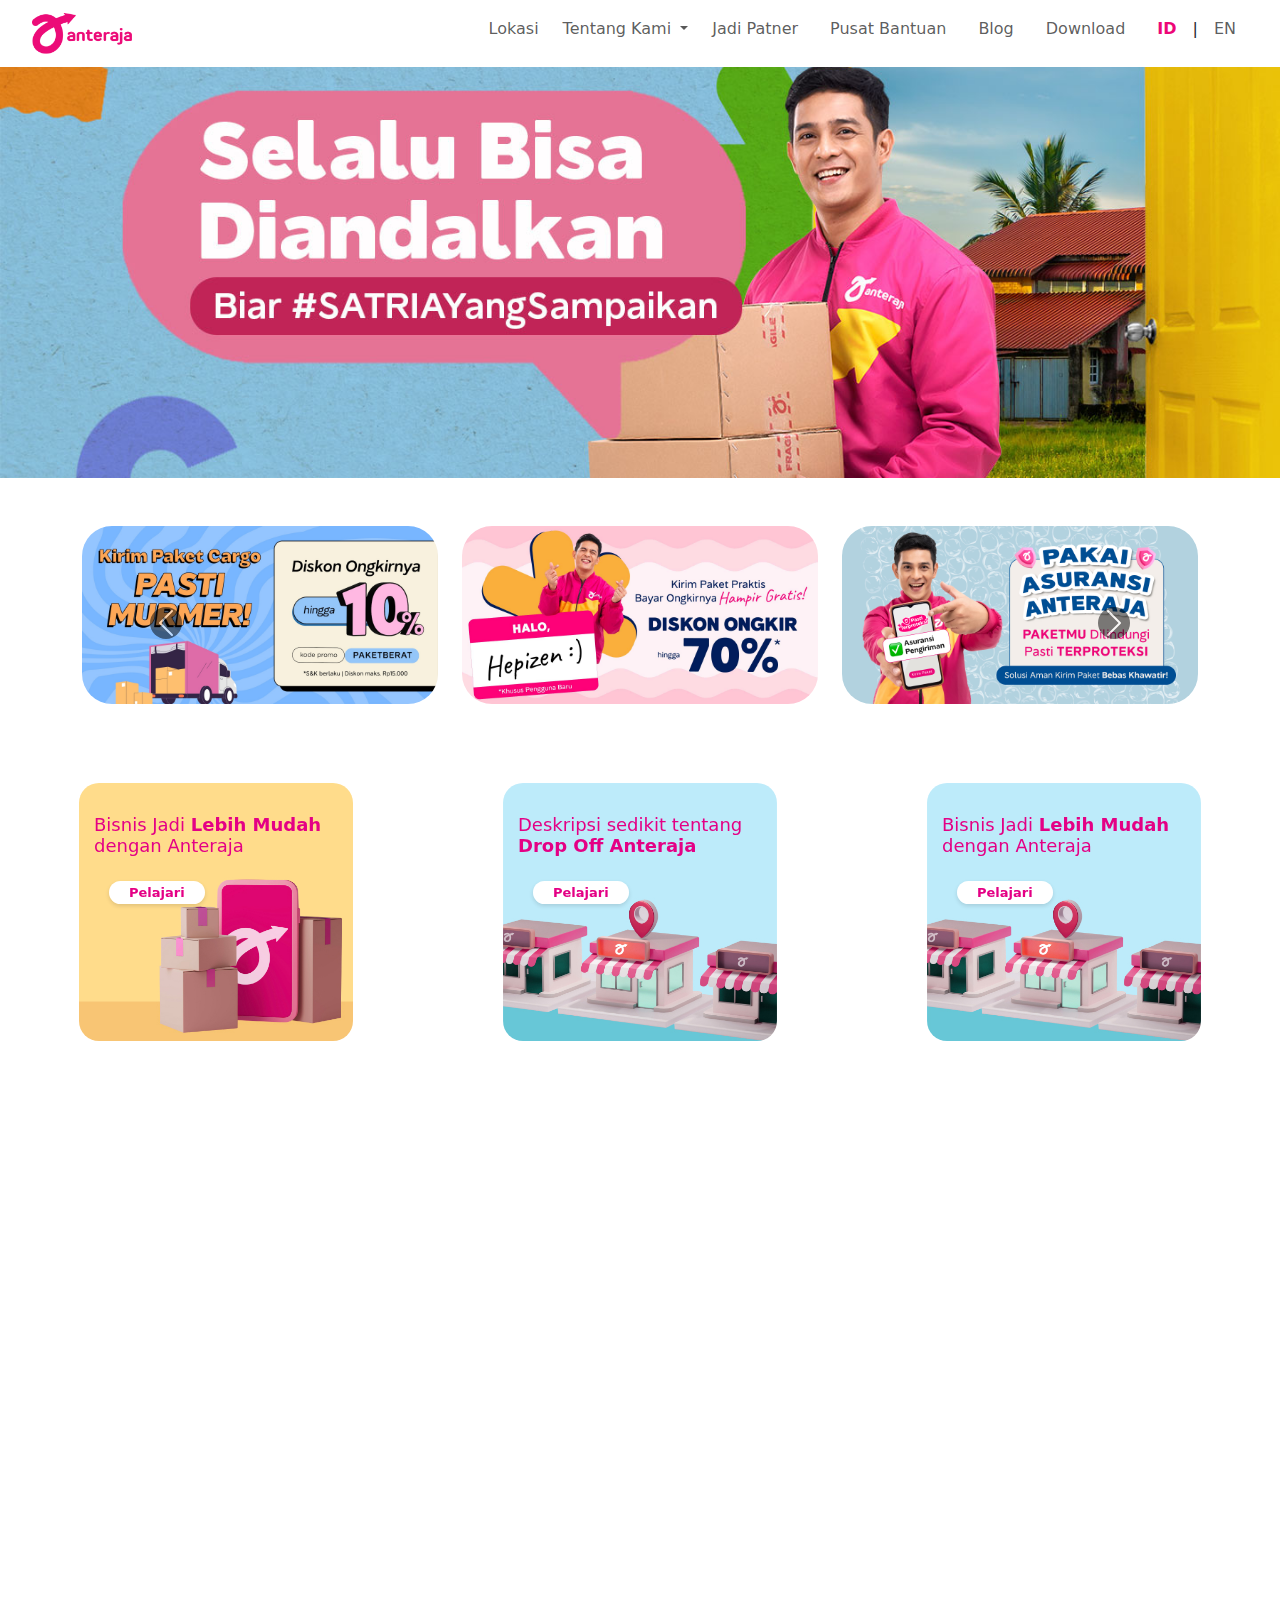
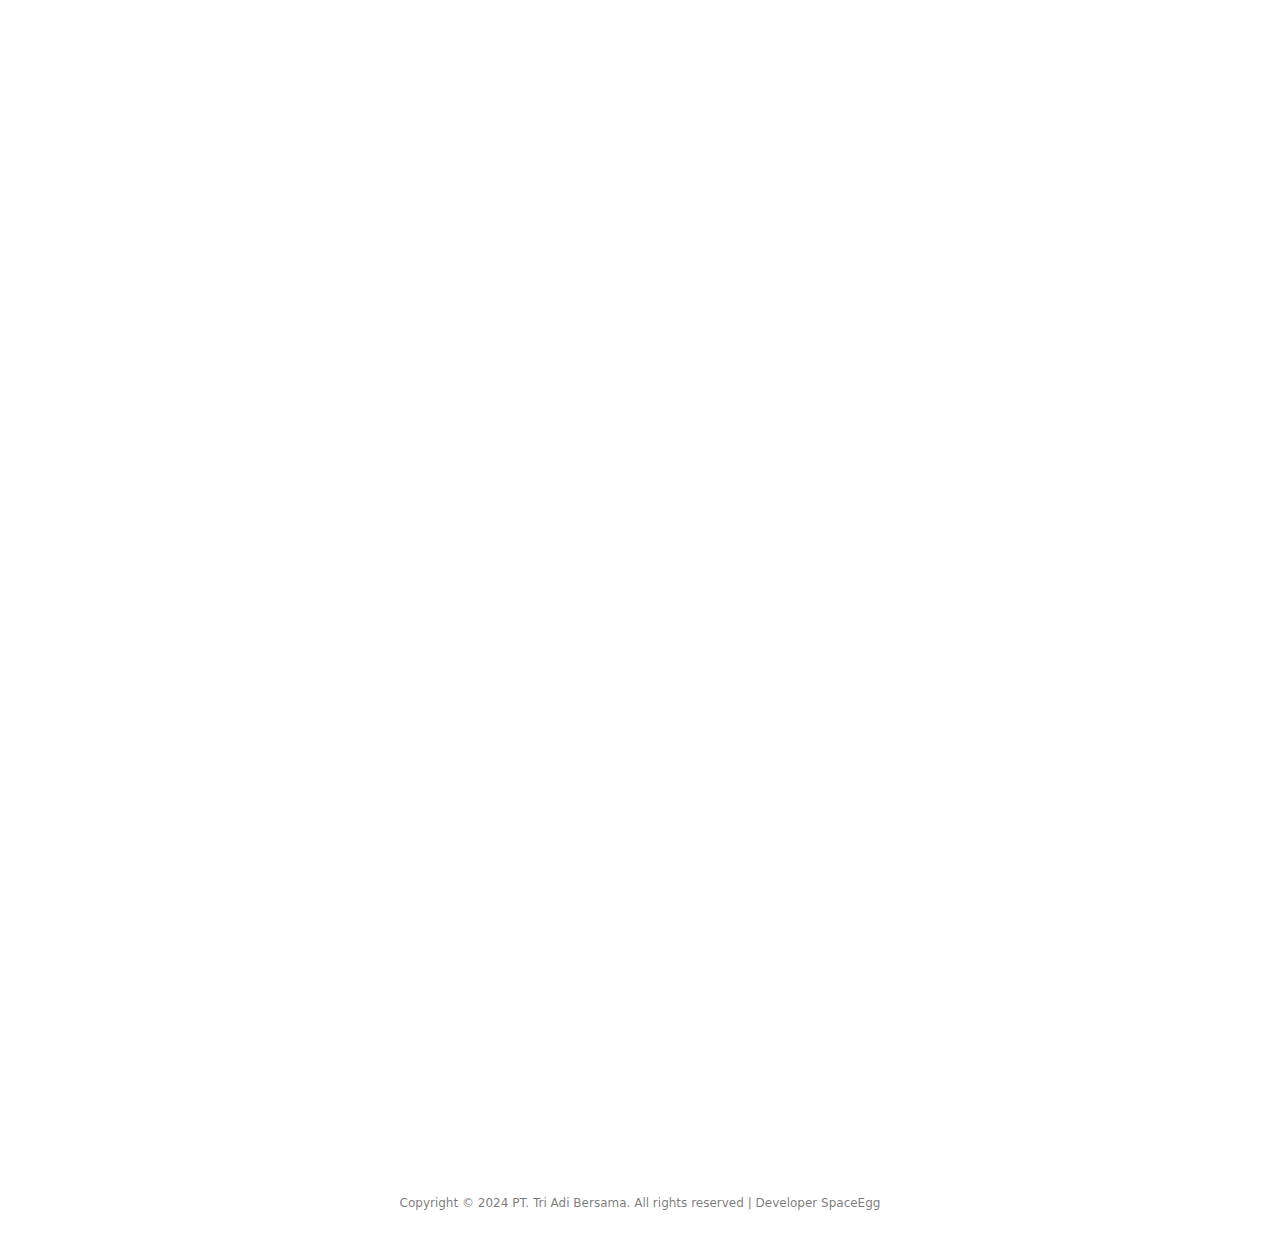
<file: index.html>
<!DOCTYPE html>
<html lang="en">
  <head>
    <meta charset="UTF-8" />
    <meta name="viewport" content="width=device-width, initial-scale=1.0" />
    <link
      href="https://cdn.jsdelivr.net/npm/bootstrap@5.3.3/dist/css/bootstrap.min.css"
      rel="stylesheet"
      integrity="sha384-QWTKZyjpPEjISv5WaRU9OFeRpok6YctnYmDr5pNlyT2bRjXh0JMhjY6hW+ALEwIH"
      crossorigin="anonymous"
    />
    <link rel="stylesheet" type="text/css" href="../css/style.css" />
    <script
      src="https://cdn.jsdelivr.net/npm/@popperjs/core@2.11.8/dist/umd/popper.min.js"
      integrity="sha384-I7E8VVD/ismYTF4hNIPjVp/Zjvgyol6VFvRkX/vR+Vc4jQkC+hVqc2pM8ODewa9r"
      crossorigin="anonymous"
    ></script>
    <script
      src="https://cdn.jsdelivr.net/npm/bootstrap@5.3.3/dist/js/bootstrap.min.js"
      integrity="sha384-0pUGZvbkm6XF6gxjEnlmuGrJXVbNuzT9qBBavbLwCsOGabYfZo0T0to5eqruptLy"
      crossorigin="anonymous"
    ></script>
    <link rel="icon" href="../image/spaceegg.jpg" type="image/jpg" />
    <link rel="stylesheet" href="https://cdn.jsdelivr.net/npm/bootstrap-icons@1.11.3/font/bootstrap-icons.min.css">
    <link href="https://unpkg.com/aos@2.3.1/dist/aos.css" rel="stylesheet">
    <script src="https://unpkg.com/aos@2.3.1/dist/aos.js"></script>
    <title>Developer SpaceEgg | AnterAja</title>
  </head>
  <body>
    <!-- NAVBAR -->
    <nav
      class="navbar navbar-expand-lg fixed-top"
      style="background-color: white"
    >
      <div class="container-fluid">
        <a class="navbar-brand" href="#"
          ><img
            src="../image/logo-anteraja_2.png"
            style="width: 100px; margin-left: 20px"
        /></a>
        <button
          class="navbar-toggler"
          type="button"
          data-bs-toggle="offcanvas"
          data-bs-target="#offcanvasNavbar"
          aria-controls="offcanvasNavbar"
          aria-label="Toggle navigation"
        >
          <span class="navbar-toggler-icon"></span>
        </button>
        <div
          class="offcanvas offcanvas-end"
          tabindex="-1"
          id="offcanvasNavbar"
          aria-labelledby="offcanvasNavbarLabel"
        >
          <div class="offcanvas-header">
            <img src="../image/logo-anteraja.png" style="width: 130px" />
            <button
              type="button"
              class="btn-close"
              data-bs-dismiss="offcanvas"
              aria-label="Close"
            ></button>
          </div>
          <div class="offcanvas-body">
            <ul class="navbar-nav justify-content-end flex-grow-1 pe-3">
              <li class="nav-item">
                <a class="nav-link mx-lg-2" href="#">Lokasi</a>
              </li>
              <li class="nav-item dropdown">
                <a
                  class="nav-link dropdown-toggle"
                  href="#"
                  role="button"
                  data-bs-toggle="dropdown"
                  aria-expanded="false"
                >
                  Tentang Kami
                </a>
                <ul class="dropdown-menu">
                  <li><a class="dropdown-item" href="#">Profil</a></li>
                  <li><a class="dropdown-item" href="#">Karir</a></li>
                  <li><a class="dropdown-item" href="#">Pengiriman</a></li>
                  <li><a class="dropdown-item" href="#">Drop-Off</a></li>
                  <li><a class="dropdown-item" href="#">Solusi Bisnis</a></li>
                </ul>
              </li>
              <li class="nav-item">
                <a class="nav-link mx-lg-2" href="#">Jadi Patner</a>
              </li>
              <li class="nav-item">
                <a class="nav-link mx-lg-2" href="#">Pusat Bantuan</a>
              </li>
              <li class="nav-item">
                <a class="nav-link mx-lg-2" href="#">Blog</a>
              </li>
              <li class="nav-item">
                <a class="nav-link mx-lg-2" href="#">Download</a>
              </li>
              <li class="nav-item d-flex">
                <a class="nav-link mx-lg-2" href="#"><strong style="color: #ed0677;">ID</strong></a>
                <p style="margin-top: 8px">|</p>
                <a class="nav-link mx-lg-2" href="#">EN</a>
              </li>
            </ul>
          </div>
        </div>
      </div>
    </nav>
    <!-- CAROUSEL -->
    <section class="">
      <img
        src="../image/img-jumbotron.jpg"
        class="img-fluid img-jumbotron"
        style="width: 100%; object-fit: contain"
        alt="image-jumbotron"
      />
    </section>

    <section class="pt-5 pb-5">
      <div class="container">
        <div class="row">
          <div class="col-12">
            <div
              id="carouselExampleControls"
              class="carousel slide content-web"
              data-bs-ride="carousel"
            >
                <div class="carousel-inner">
                    <!-- SLIDER 1 -->
                    <div class="carousel-item active">
                    <div class="row">
                        <div class="col-md-4 mb-3">
                        <img
                            class="img-fluid"
                            style="border-radius: 30px"
                            alt="100%x280"
                            src="../image/img_carousel_1.jpg"
                        />
                        </div>
                        <div class="col-md-4 mb-3">
                        <img
                            class="img-fluid"
                            style="border-radius: 30px"
                            alt="100%x280"
                            src="../image/img_carousel_2.jpg"
                        />
                        </div>
                        <div class="col-md-4 mb-3">
                        <img
                            class="img-fluid"
                            style="border-radius: 30px"
                            alt="100%x280"
                            src="../image/img_carousel_3.jpg"
                        />
                        </div>
                    </div>
                    </div>
                    <!-- SLIDER 2 -->
                    <div class="carousel-item">
                    <div class="row">
                        <div class="col-md-4 mb-3">
                        <img
                            class="img-fluid"
                            style="border-radius: 30px"
                            alt="100%x280"
                            src="../image/img_carousel_4.jpg"
                        />
                        </div>
                        <div class="col-md-4 mb-3">
                        <img
                            class="img-fluid"
                            style="border-radius: 30px"
                            alt="100%x280"
                            src="../image/img_carousel_5.png"
                        />
                        </div>
                        <div class="col-md-4 mb-3">
                        <img
                            class="img-fluid"
                            style="border-radius: 30px"
                            alt="100%x280"
                            src="../image/img_carousel_6.png"
                        />
                        </div>
                    </div>
                    </div>
                    <!-- SLIDER 3 -->
                    <div class="carousel-item">
                    <div class="row">
                        <div class="col-md-4 mb-3">
                        <img
                            class="img-fluid"
                            style="border-radius: 30px"
                            alt="100%x280"
                            src="../image/img_carousel_1.jpg"
                        />
                        </div>
                        <div class="col-md-4 mb-3">
                        <img
                            class="img-fluid"
                            style="border-radius: 30px"
                            alt="100%x280"
                            src="../image/img_carousel_2.jpg"
                        />
                        </div>
                        <div class="col-md-4 mb-3">
                        <img
                            class="img-fluid"
                            style="border-radius: 30px"
                            alt="100%x280"
                            src="../image/img_carousel_3.jpg"
                        />
                        </div>
                    </div>
                    </div>

                </div>

                <!-- BUTTON PREV -->
                <button
                  class="carousel-control-prev"
                  type="button"
                  data-bs-target="#carouselExampleControls"
                  data-bs-slide="prev"
                >
                  <span
                    class="carousel-control-prev-icon"
                    aria-hidden="true"
                  ></span>
                  <span class="visually-hidden">Previous</span>
                </button>

                <!-- BUTTON -->
                <button
                  class="carousel-control-next"
                  type="button"
                  data-bs-target="#carouselExampleControls"
                  data-bs-slide="next"
                >
                  <span
                    class="carousel-control-next-icon"
                    aria-hidden="true"
                  ></span>
                  <span class="visually-hidden">Next</span>
                </button>
              </div>

            </div>
          </div>
        </div>
      </div>
    </section>

    <!-- LIST CARD -->
    <div class="container-list-card">
      <div class="list-card" data-aos="flip-left"
      data-aos-easing="ease-out-cubic"
      data-aos-duration="2000">
        <div class="list-card-body">
          <img src="..//image/cta-1.jpg" class="card-img" alt="Gambar 1" />
          <h5 class="list-title">
            Bisnis Jadi <span>Lebih Mudah</span> <br />dengan Anteraja
          </h5>
          <a href="#" class="list-link">Pelajari</a>
        </div>
      </div>

      <div class="list-card" data-aos="flip-left"
      data-aos-easing="ease-out-cubic"
      data-aos-duration="2000">
        <div class="list-card-body">
          <img src="..//image/cta-2.jpg" class="card-img" alt="Gambar 2" />
          <h5 class="list-title">
            Deskripsi sedikit tentang <span>Drop Off Anteraja</span>
          </h5>
          <a href="#" class="list-link">Pelajari</a>
        </div>
      </div>

      <div class="list-card" data-aos="flip-left"
      data-aos-easing="ease-out-cubic"
      data-aos-duration="2000">
        <div class="list-card-body">
          <img src="..//image/cta-2.jpg" class="card-img" alt="Gambar 2" />
          <h5 class="list-title">
            Bisnis Jadi <span>Lebih Mudah</span> <br />dengan Anteraja
          </h5>
          <a href="#" class="list-link">Pelajari</a>
        </div>
      </div>

      <div 
        class="list-card " 
        data-aos="flip-left"
        data-aos-easing="ease-out-cubic"
        data-aos-duration="2000">
        <div class="list-card-body">
          <img src="..//image/cta-1.jpg" class="card-img" alt="Gambar 1" />
          <h5 class="list-title">
            Deskripsi sedikit tentang <span>Drop Off Anteraja</span>
          </h5>
          <a href="#" class="list-link">Pelajari</a>
        </div>
      </div>
    </div>

    <section>
      <div class="my-4">
        <span class="text-center">
          <h1 data-aos="fade-down" data-aos-duration="2000" class=" title">Tumbuhkan Bisnismu Bersama Anteraja</h1>
          <p data-aos="fade-up" data-aos-duration="2000" class="paragraf">Solusi bisnismu untuk urusan pengiriman berbagai macam kebutuhan melalui ekosistem terbaik kami.</p>
        </span>
      </div>
    </section>

    
    <section>
      <div class="container">
        <div class="row justify-content-center">
          <div class="col-12 col-md-4">
            <div class="card my-4" data-aos="fade-right" data-aos-duration="2000" style="width: 100%; border-radius: 30px; height: 90vh">
              <img src="../image/pwu-socio.png" class="card-img-top" alt="socio_image" style="width: 200px; margin: 2rem auto">
              <div class="card-body">
                <h3 class="card-title text-center title">Socio</h3>
                <p class="card-text mb-4">
                  <ul class="paragraf">
                    <li>Fokus untuk seller yang berjualan di non-marketplace (website sendiri, media sosial, dan lain sebagainya.)</li>
                    <li>Menjadi bagian dari komunitas Sobat Bisnis Anteraja</li>
                    <li>Mendapatkan kolaborasi marketing (ads dan KOL)</li>
                    <li>Asuransi tanpa premi untuk harga barang maksimal 1 juta rupiah</li>
                  </ul>
                </p>
                <div class="d-flex justify-content-center">
                  <a href="#" class="btn class-btn">Daftar Sekarang</a>
                </div>
              </div>
            </div>
          </div>
          <div class="col-12 col-md-4">
            <div class="card my-4" data-aos="fade-left" data-aos-duration="2000" style="width: 100%; border-radius: 30px; height: 90vh">
              <img src="../image/pwu-corporate.png" class="card-img-top" alt="coorporate_image" style="width: 200px; margin: 2rem auto">
              <div class="card-body">
                <h3 class="card-title text-center title mb-4">Corporate</h3>
                <p class="card-text">
                  <ul class="paragraf">
                    <li>Fokus untuk pengiriman dokumen dan paket perusahaan</li>
                    <li>Layanan dapat menyesuaikan kebutuhan perusahaan</li>
                    <li>Kesempatan kolaborasi antar perusahaan</li>
                    <li>Hanya untuk perusahaan yang memiliki legalitas resmi (tidak bisa perorangan)</li>
                  </ul>
                </p>
                <div class="d-flex justify-content-center content-btn">
                  <a href="#" class="btn class-btn">Daftar Sekarang</a>
                </div>
              </div>
            </div>
          </div>
        </div>
      </div>
    </section>

    <!-- FOOTER -->
    <section>
      <div class="container my-4">
        <div class="row">
          <div class="col-12 col-md-3" data-aos="fade-right" data-aos-duration="2000">
            <a class="navbar-brand" href="#"
            ><img
              src="../image/logo-anteraja_2.png"
              style="width: 100px; margin-left: 20px"
            /></a>
            <div class="row my-4">
              <div class="col-12 col-md-1 mx-4 my-auto">
                <svg xmlns="http://www.w3.org/2000/svg" style="color: #ed0677" width="25" height="25" fill="currentColor" class="bi bi-telephone" viewBox="0 0 16 16">
                  <path d="M3.654 1.328a.678.678 0 0 0-1.015-.063L1.605 2.3c-.483.484-.661 1.169-.45 1.77a17.6 17.6 0 0 0 4.168 6.608 17.6 17.6 0 0 0 6.608 4.168c.601.211 1.286.033 1.77-.45l1.034-1.034a.678.678 0 0 0-.063-1.015l-2.307-1.794a.68.68 0 0 0-.58-.122l-2.19.547a1.75 1.75 0 0 1-1.657-.459L5.482 8.062a1.75 1.75 0 0 1-.46-1.657l.548-2.19a.68.68 0 0 0-.122-.58zM1.884.511a1.745 1.745 0 0 1 2.612.163L6.29 2.98c.329.423.445.974.315 1.494l-.547 2.19a.68.68 0 0 0 .178.643l2.457 2.457a.68.68 0 0 0 .644.178l2.189-.547a1.75 1.75 0 0 1 1.494.315l2.306 1.794c.829.645.905 1.87.163 2.611l-1.034 1.034c-.74.74-1.846 1.065-2.877.702a18.6 18.6 0 0 1-7.01-4.42 18.6 18.6 0 0 1-4.42-7.009c-.362-1.03-.037-2.137.703-2.877z"/>
                </svg>
              </div>
              <div class="col-12 col-md-9">
                <span class="paragraf">Call Center:  <br> <strong>021 - 5066 - 3333</strong> </span>
              </div>
            </div>
  
            <div class="row my-4">
              <div class="col-12 col-md-1 mx-4 my-auto">
                <svg xmlns="http://www.w3.org/2000/svg" style="color: #ed0677" width="25" height="25" fill="currentColor" class="bi bi-envelope" viewBox="0 0 16 16">
                  <path d="M0 4a2 2 0 0 1 2-2h12a2 2 0 0 1 2 2v8a2 2 0 0 1-2 2H2a2 2 0 0 1-2-2zm2-1a1 1 0 0 0-1 1v.217l7 4.2 7-4.2V4a1 1 0 0 0-1-1zm13 2.383-4.708 2.825L15 11.105zm-.034 6.876-5.64-3.471L8 9.583l-1.326-.795-5.64 3.47A1 1 0 0 0 2 13h12a1 1 0 0 0 .966-.741M1 11.105l4.708-2.897L1 5.383z"/>
                </svg>
              </div>
              <div class="col-12 col-md-9">
                <span class="paragraf">Email:  <br> <strong>cs@anteraja.id</strong> </span>
              </div>
            </div>
  
            <div class="row my-4">
              <div class="col-12 col-md-1 mx-4 my-auto">
                <svg xmlns="http://www.w3.org/2000/svg" style="color: #ed0677" width="25" height="25" fill="currentColor" class="bi bi-heart" viewBox="0 0 16 16">
                  <path d="m8 2.748-.717-.737C5.6.281 2.514.878 1.4 3.053c-.523 1.023-.641 2.5.314 4.385.92 1.815 2.834 3.989 6.286 6.357 3.452-2.368 5.365-4.542 6.286-6.357.955-1.886.838-3.362.314-4.385C13.486.878 10.4.28 8.717 2.01zM8 15C-7.333 4.868 3.279-3.04 7.824 1.143q.09.083.176.171a3 3 0 0 1 .176-.17C12.72-3.042 23.333 4.867 8 15"/>
                </svg>
              </div>
              <div class="col-12 col-md-9">
                <span class="paragraf">Bermitra:  <br> <strong>cs@anteraja.id</strong> </span>
              </div>
            </div>
          </div>
          <div class="col-12 col-md-3" data-aos="fade-right" data-aos-duration="2000"3>
            <div class="d-flex flex-column">
              <span class="paragraf mb-3"><strong>Informasi</strong></span>
              <span class="paragraf mb-3">Download Aplikasi</span>
              <span class="paragraf mb-3">Syarat & Ketentuan</span>
              <span class="paragraf mb-3">Kebijakan Privasi</span>
              <span class="paragraf mb-3">Lacak Pengiriman</span>
              <span class="paragraf mb-3">Cek Ongkir</span>
              <span class="paragraf mb-3">Pusat Bantuan</span>
              <span class="paragraf mb-3">Kebijakan Mutu</span>
              <span class="paragraf mb-3">Anteraja Whistleblowing System</span>
            </div>
          </div>
          <div class="col-12 col-md-3" data-aos="fade-left" data-aos-duration="2000">
            <div class="d-flex flex-column">
              <span class="paragraf mb-3"><strong>Layanan</strong></span>
              <span class="paragraf mb-3">Solusi Pengiriman</span>
              <span class="paragraf mb-3">Solusi Bisnis</span>
              <span class="paragraf mb-3">Drop-Off</span>
            </div>
          </div>
          <div class="col-12 col-md-3" data-aos="fade-left" data-aos-duration="2000">
            <div class="d-flex flex-column">
              <span class="paragraf mb-3"><strong>Layanan</strong></span>
              <div class="row justify-content-start">
                <img src="../image/footer-fb.png" class="m-0 p-0" alt="logo_fb" style="width: 50px;">
                <img src="../image/footer-ig.png" class="m-0 p-0" alt="logo_ig" style="width: 50px;">
                <img src="../image/footer-tiktok.png" class="m-0 p-0" alt="logo_tiktok" style="width: 50px;">
                <img src="../image/footer-twitter.png" class="m-0 p-0" alt="logo_twitter" style="width: 50px;">
                <img src="../image/footer-youtube.png" class="m-0 p-0" alt="logo_yt" style="width: 50px;">
              </div>
              <div class="row justify-content-evently my-3">
                <img src="../image/footer-appstore.png" class="m-0 p-0" alt="appstore" style="width: 150px;">
                <img src="../image/footer-playstore.png" class="m-0 p-0" alt="playstore" style="width: 150px;">
              </div>
              <div class="row justify-content-evently my-3">
                <img src="../image/iso_1.png" class="m-0 p-0" alt="iso_1" style="width: 100px;">
                <img src="../image/iso_2.png" class="m-0 p-0" alt="iso_2" style="width: 100px;">
              </div>
            </div>
          </div>
        </div>
      </div>

      <footer>
        <div style="margin: 3rem 0;">
          <p class="text-center" style="font-size: 12px; font-weight: 400; color: #21212199">Copyright &copy 2024 PT. Tri Adi Bersama. All rights reserved | Developer SpaceEgg</p>
        </div>
      </footer>
    </section>

    <script>
      AOS.init();
    </script>
  </body>
</html>
</file>
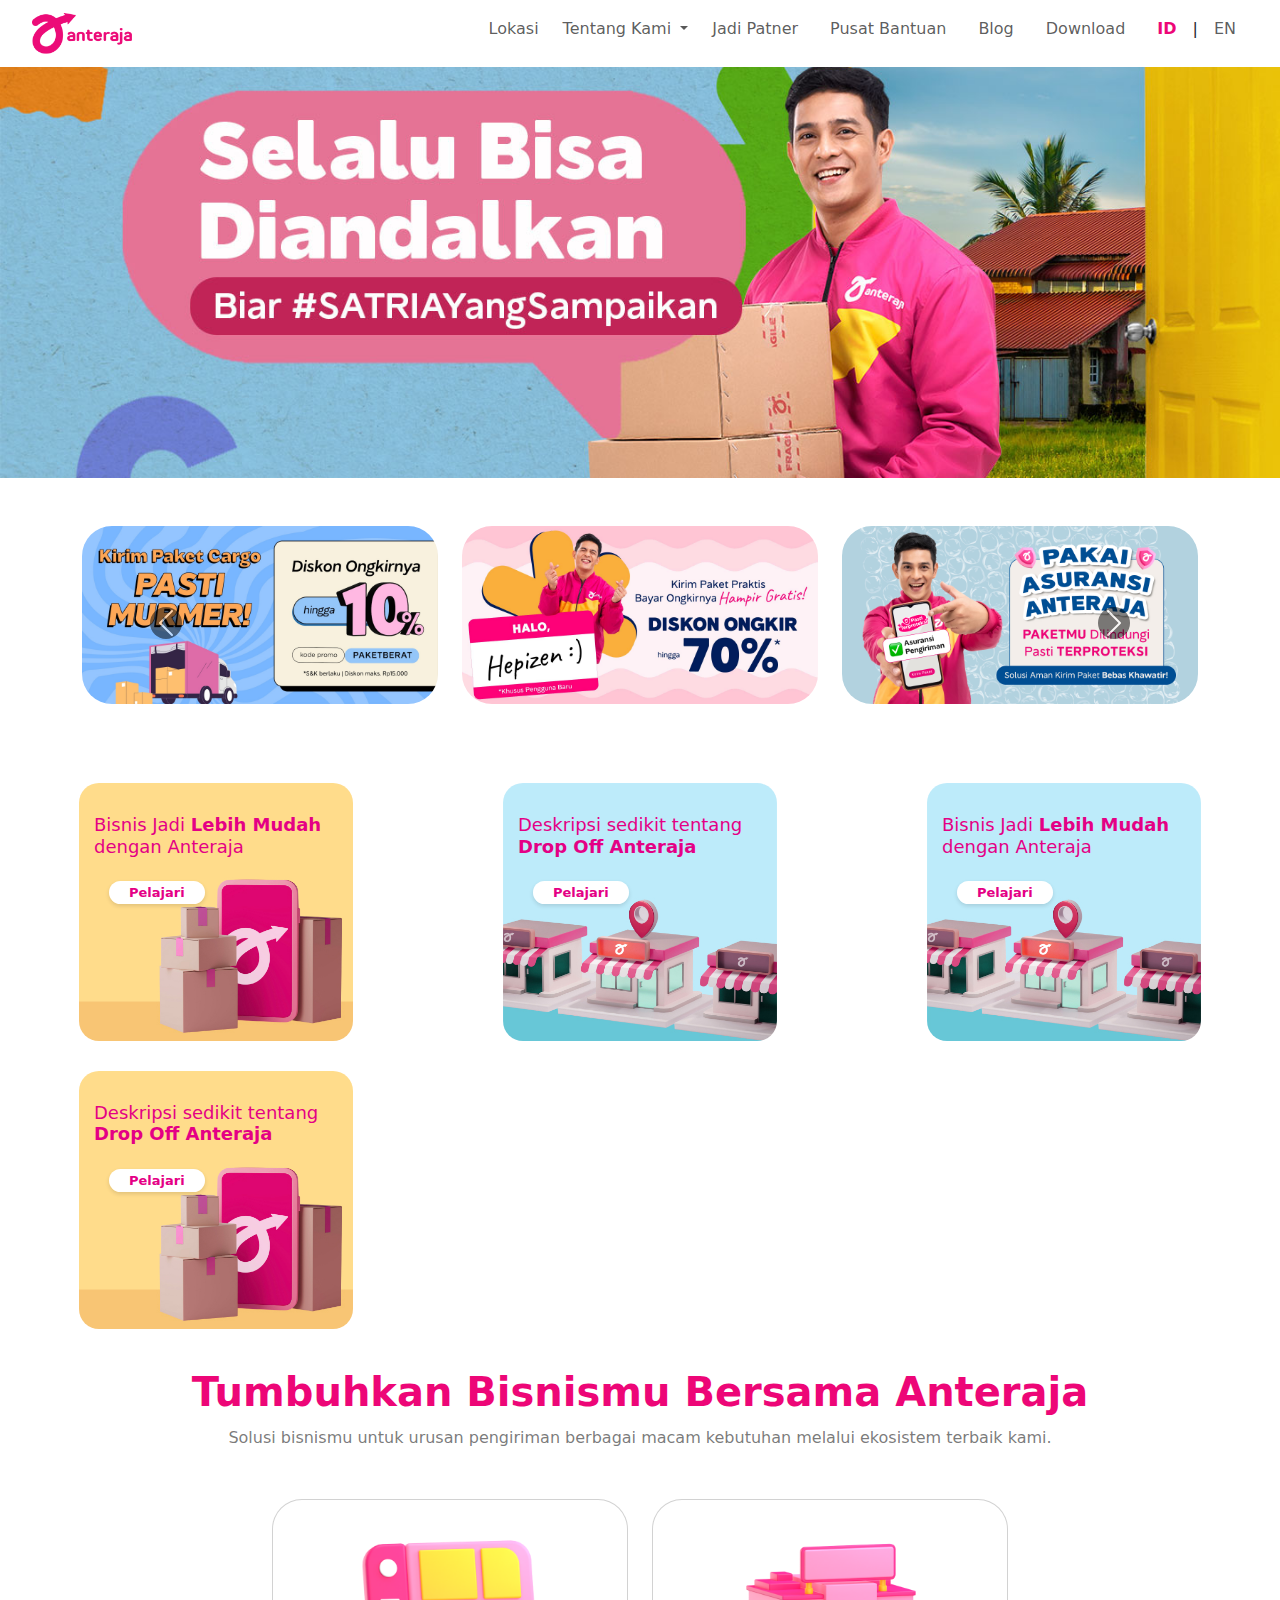
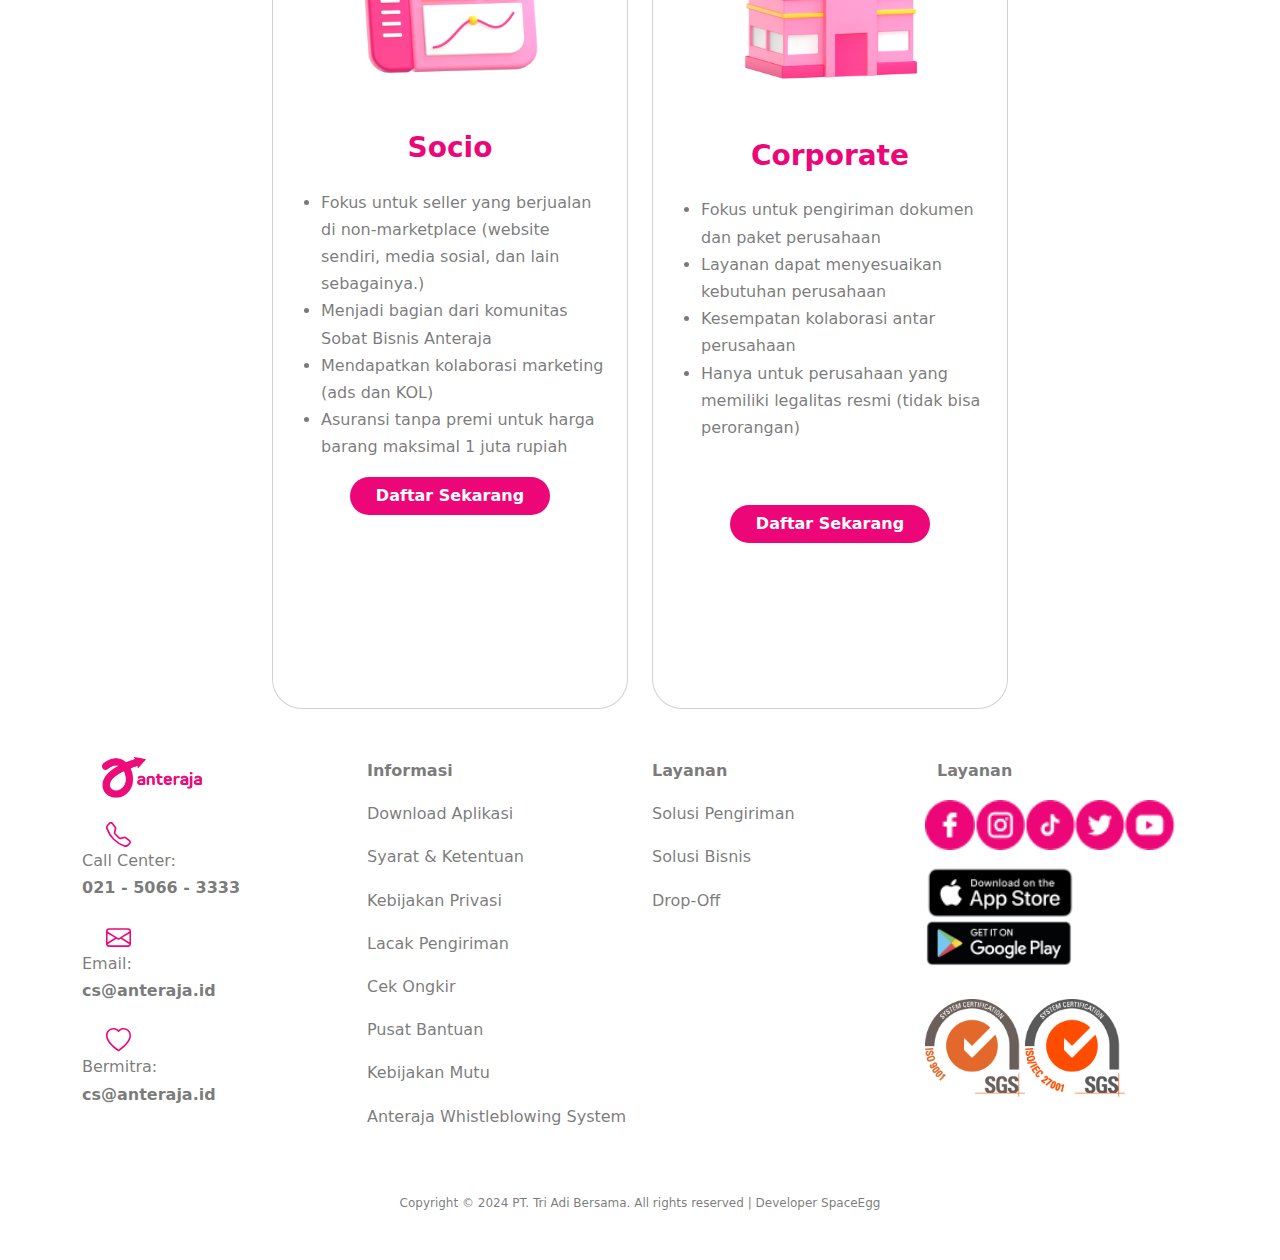
<file: html/index.html>
<!DOCTYPE html>
<html lang="en">
  <head>
    <meta charset="UTF-8" />
    <meta name="viewport" content="width=device-width, initial-scale=1.0" />
    <link
      href="https://cdn.jsdelivr.net/npm/bootstrap@5.3.3/dist/css/bootstrap.min.css"
      rel="stylesheet"
      integrity="sha384-QWTKZyjpPEjISv5WaRU9OFeRpok6YctnYmDr5pNlyT2bRjXh0JMhjY6hW+ALEwIH"
      crossorigin="anonymous"
    />
    <link rel="stylesheet" type="text/css" href="../css/style.css" />
    <script
      src="https://cdn.jsdelivr.net/npm/@popperjs/core@2.11.8/dist/umd/popper.min.js"
      integrity="sha384-I7E8VVD/ismYTF4hNIPjVp/Zjvgyol6VFvRkX/vR+Vc4jQkC+hVqc2pM8ODewa9r"
      crossorigin="anonymous"
    ></script>
    <script
      src="https://cdn.jsdelivr.net/npm/bootstrap@5.3.3/dist/js/bootstrap.min.js"
      integrity="sha384-0pUGZvbkm6XF6gxjEnlmuGrJXVbNuzT9qBBavbLwCsOGabYfZo0T0to5eqruptLy"
      crossorigin="anonymous"
    ></script>
    <link rel="icon" href="../image/spaceegg.jpg" type="image/jpg" />
    <link rel="stylesheet" href="https://cdn.jsdelivr.net/npm/bootstrap-icons@1.11.3/font/bootstrap-icons.min.css">
    <title>Developer SpaceEgg | AnterAja</title>
  </head>
  <body>
    <!-- NAVBAR -->
    <nav
      class="navbar navbar-expand-lg fixed-top"
      style="background-color: white"
    >
      <div class="container-fluid">
        <a class="navbar-brand" href="#"
          ><img
            src="../image/logo-anteraja_2.png"
            style="width: 100px; margin-left: 20px"
        /></a>
        <button
          class="navbar-toggler"
          type="button"
          data-bs-toggle="offcanvas"
          data-bs-target="#offcanvasNavbar"
          aria-controls="offcanvasNavbar"
          aria-label="Toggle navigation"
        >
          <span class="navbar-toggler-icon"></span>
        </button>
        <div
          class="offcanvas offcanvas-end"
          tabindex="-1"
          id="offcanvasNavbar"
          aria-labelledby="offcanvasNavbarLabel"
        >
          <div class="offcanvas-header">
            <img src="../image/logo-anteraja.png" style="width: 130px" />
            <button
              type="button"
              class="btn-close"
              data-bs-dismiss="offcanvas"
              aria-label="Close"
            ></button>
          </div>
          <div class="offcanvas-body">
            <ul class="navbar-nav justify-content-end flex-grow-1 pe-3">
              <li class="nav-item">
                <a class="nav-link mx-lg-2" href="#">Lokasi</a>
              </li>
              <li class="nav-item dropdown">
                <a
                  class="nav-link dropdown-toggle"
                  href="#"
                  role="button"
                  data-bs-toggle="dropdown"
                  aria-expanded="false"
                >
                  Tentang Kami
                </a>
                <ul class="dropdown-menu">
                  <li><a class="dropdown-item" href="#">Profil</a></li>
                  <li><a class="dropdown-item" href="#">Karir</a></li>
                  <li><a class="dropdown-item" href="#">Pengiriman</a></li>
                  <li><a class="dropdown-item" href="#">Drop-Off</a></li>
                  <li><a class="dropdown-item" href="#">Solusi Bisnis</a></li>
                </ul>
              </li>
              <li class="nav-item">
                <a class="nav-link mx-lg-2" href="#">Jadi Patner</a>
              </li>
              <li class="nav-item">
                <a class="nav-link mx-lg-2" href="#">Pusat Bantuan</a>
              </li>
              <li class="nav-item">
                <a class="nav-link mx-lg-2" href="#">Blog</a>
              </li>
              <li class="nav-item">
                <a class="nav-link mx-lg-2" href="#">Download</a>
              </li>
              <li class="nav-item d-flex">
                <a class="nav-link mx-lg-2" href="#"><strong style="color: #ed0677;">ID</strong></a>
                <p style="margin-top: 8px">|</p>
                <a class="nav-link mx-lg-2" href="#">EN</a>
              </li>
            </ul>
          </div>
        </div>
      </div>
    </nav>
    <!-- CAROUSEL -->
    <section class="">
      <img
        src="../image/img-jumbotron.jpg"
        class="img-fluid img-jumbotron"
        style="width: 100%"
        alt="image-jumbotron"
      />
    </section>

    <section class="pt-5 pb-5">
      <div class="container">
        <div class="row">
          <div class="col-12">
            <div
              id="carouselExampleControls"
              class="carousel slide content-web"
              data-bs-ride="carousel"
            >
                <div class="carousel-inner">
                    <!-- SLIDER 1 -->
                    <div class="carousel-item active">
                    <div class="row">
                        <div class="col-md-4 mb-3">
                        <img
                            class="img-fluid"
                            style="border-radius: 30px"
                            alt="100%x280"
                            src="../image/img_carousel_1.jpg"
                        />
                        </div>
                        <div class="col-md-4 mb-3">
                        <img
                            class="img-fluid"
                            style="border-radius: 30px"
                            alt="100%x280"
                            src="../image/img_carousel_2.jpg"
                        />
                        </div>
                        <div class="col-md-4 mb-3">
                        <img
                            class="img-fluid"
                            style="border-radius: 30px"
                            alt="100%x280"
                            src="../image/img_carousel_3.jpg"
                        />
                        </div>
                    </div>
                    </div>
                    <!-- SLIDER 2 -->
                    <div class="carousel-item">
                    <div class="row">
                        <div class="col-md-4 mb-3">
                        <img
                            class="img-fluid"
                            style="border-radius: 30px"
                            alt="100%x280"
                            src="../image/img_carousel_4.jpg"
                        />
                        </div>
                        <div class="col-md-4 mb-3">
                        <img
                            class="img-fluid"
                            style="border-radius: 30px"
                            alt="100%x280"
                            src="../image/img_carousel_5.png"
                        />
                        </div>
                        <div class="col-md-4 mb-3">
                        <img
                            class="img-fluid"
                            style="border-radius: 30px"
                            alt="100%x280"
                            src="../image/img_carousel_6.png"
                        />
                        </div>
                    </div>
                    </div>
                    <!-- SLIDER 3 -->
                    <div class="carousel-item">
                    <div class="row">
                        <div class="col-md-4 mb-3">
                        <img
                            class="img-fluid"
                            style="border-radius: 30px"
                            alt="100%x280"
                            src="../image/img_carousel_1.jpg"
                        />
                        </div>
                        <div class="col-md-4 mb-3">
                        <img
                            class="img-fluid"
                            style="border-radius: 30px"
                            alt="100%x280"
                            src="../image/img_carousel_2.jpg"
                        />
                        </div>
                        <div class="col-md-4 mb-3">
                        <img
                            class="img-fluid"
                            style="border-radius: 30px"
                            alt="100%x280"
                            src="../image/img_carousel_3.jpg"
                        />
                        </div>
                    </div>
                    </div>

                </div>

                <!-- BUTTON PREV -->
                <button
                  class="carousel-control-prev"
                  type="button"
                  data-bs-target="#carouselExampleControls"
                  data-bs-slide="prev"
                >
                  <span
                    class="carousel-control-prev-icon"
                    aria-hidden="true"
                  ></span>
                  <span class="visually-hidden">Previous</span>
                </button>

                <!-- BUTTON -->
                <button
                  class="carousel-control-next"
                  type="button"
                  data-bs-target="#carouselExampleControls"
                  data-bs-slide="next"
                >
                  <span
                    class="carousel-control-next-icon"
                    aria-hidden="true"
                  ></span>
                  <span class="visually-hidden">Next</span>
                </button>
              </div>

            </div>
          </div>
        </div>
      </div>
    </section>

    <!-- LIST CARD -->
    <div class="container-list-card">
      <div class="list-card">
        <div class="list-card-body">
          <img src="..//image/cta-1.jpg" class="card-img" alt="Gambar 1" />
          <h5 class="list-title">
            Bisnis Jadi <span>Lebih Mudah</span> <br />dengan Anteraja
          </h5>
          <a href="#" class="list-link">Pelajari</a>
        </div>
      </div>

      <div class="list-card">
        <div class="list-card-body">
          <img src="..//image/cta-2.jpg" class="card-img" alt="Gambar 2" />
          <h5 class="list-title">
            Deskripsi sedikit tentang <span>Drop Off Anteraja</span>
          </h5>
          <a href="#" class="list-link">Pelajari</a>
        </div>
      </div>

      <div class="list-card">
        <div class="list-card-body">
          <img src="..//image/cta-2.jpg" class="card-img" alt="Gambar 2" />
          <h5 class="list-title">
            Bisnis Jadi <span>Lebih Mudah</span> <br />dengan Anteraja
          </h5>
          <a href="#" class="list-link">Pelajari</a>
        </div>
      </div>

      <div class="list-card">
        <div class="list-card-body">
          <img src="..//image/cta-1.jpg" class="card-img" alt="Gambar 1" />
          <h5 class="list-title">
            Deskripsi sedikit tentang <span>Drop Off Anteraja</span>
          </h5>
          <a href="#" class="list-link">Pelajari</a>
        </div>
      </div>
    </div>

    <section>
      <div class="my-4">
        <span class="text-center">
          <h1 class=" title">Tumbuhkan Bisnismu Bersama Anteraja</h1>
          <p class="paragraf">Solusi bisnismu untuk urusan pengiriman berbagai macam kebutuhan melalui ekosistem terbaik kami.</p>
        </span>
      </div>
    </section>

    
    <section>
      <div class="container">
        <div class="row justify-content-center">
          <div class="col-12 col-md-4">
            <div class="card my-4" style="width: 100%; border-radius: 30px; height: 90vh">
              <img src="../image/pwu-socio.png" class="card-img-top" alt="socio_image" style="width: 200px; margin: 2rem auto">
              <div class="card-body">
                <h3 class="card-title text-center title">Socio</h3>
                <p class="card-text mb-4">
                  <ul class="paragraf">
                    <li>Fokus untuk seller yang berjualan di non-marketplace (website sendiri, media sosial, dan lain sebagainya.)</li>
                    <li>Menjadi bagian dari komunitas Sobat Bisnis Anteraja</li>
                    <li>Mendapatkan kolaborasi marketing (ads dan KOL)</li>
                    <li>Asuransi tanpa premi untuk harga barang maksimal 1 juta rupiah</li>
                  </ul>
                </p>
                <div class="d-flex justify-content-center">
                  <a href="#" class="btn class-btn">Daftar Sekarang</a>
                </div>
              </div>
            </div>
          </div>
          <div class="col-12 col-md-4">
            <div class="card my-4" style="width: 100%; border-radius: 30px; height: 90vh">
              <img src="../image/pwu-corporate.png" class="card-img-top" alt="coorporate_image" style="width: 200px; margin: 2rem auto">
              <div class="card-body">
                <h3 class="card-title text-center title mb-4">Corporate</h3>
                <p class="card-text">
                  <ul class="paragraf">
                    <li>Fokus untuk pengiriman dokumen dan paket perusahaan</li>
                    <li>Layanan dapat menyesuaikan kebutuhan perusahaan</li>
                    <li>Kesempatan kolaborasi antar perusahaan</li>
                    <li>Hanya untuk perusahaan yang memiliki legalitas resmi (tidak bisa perorangan)</li>
                  </ul>
                </p>
                <div class="d-flex justify-content-center content-btn">
                  <a href="#" class="btn class-btn">Daftar Sekarang</a>
                </div>
              </div>
            </div>
          </div>
        </div>
      </div>
    </section>

    <!-- FOOTER -->
    <section>
      <div class="container my-4">
        <div class="row">
          <div class="col-12 col-md-3">
            <a class="navbar-brand" href="#"
            ><img
              src="../image/logo-anteraja_2.png"
              style="width: 100px; margin-left: 20px"
            /></a>
            <div class="row my-4">
              <div class="col-12 col-md-1 mx-4 my-auto">
                <svg xmlns="http://www.w3.org/2000/svg" style="color: #ed0677" width="25" height="25" fill="currentColor" class="bi bi-telephone" viewBox="0 0 16 16">
                  <path d="M3.654 1.328a.678.678 0 0 0-1.015-.063L1.605 2.3c-.483.484-.661 1.169-.45 1.77a17.6 17.6 0 0 0 4.168 6.608 17.6 17.6 0 0 0 6.608 4.168c.601.211 1.286.033 1.77-.45l1.034-1.034a.678.678 0 0 0-.063-1.015l-2.307-1.794a.68.68 0 0 0-.58-.122l-2.19.547a1.75 1.75 0 0 1-1.657-.459L5.482 8.062a1.75 1.75 0 0 1-.46-1.657l.548-2.19a.68.68 0 0 0-.122-.58zM1.884.511a1.745 1.745 0 0 1 2.612.163L6.29 2.98c.329.423.445.974.315 1.494l-.547 2.19a.68.68 0 0 0 .178.643l2.457 2.457a.68.68 0 0 0 .644.178l2.189-.547a1.75 1.75 0 0 1 1.494.315l2.306 1.794c.829.645.905 1.87.163 2.611l-1.034 1.034c-.74.74-1.846 1.065-2.877.702a18.6 18.6 0 0 1-7.01-4.42 18.6 18.6 0 0 1-4.42-7.009c-.362-1.03-.037-2.137.703-2.877z"/>
                </svg>
              </div>
              <div class="col-12 col-md-9">
                <span class="paragraf">Call Center:  <br> <strong>021 - 5066 - 3333</strong> </span>
              </div>
            </div>
  
            <div class="row my-4">
              <div class="col-12 col-md-1 mx-4 my-auto">
                <svg xmlns="http://www.w3.org/2000/svg" style="color: #ed0677" width="25" height="25" fill="currentColor" class="bi bi-envelope" viewBox="0 0 16 16">
                  <path d="M0 4a2 2 0 0 1 2-2h12a2 2 0 0 1 2 2v8a2 2 0 0 1-2 2H2a2 2 0 0 1-2-2zm2-1a1 1 0 0 0-1 1v.217l7 4.2 7-4.2V4a1 1 0 0 0-1-1zm13 2.383-4.708 2.825L15 11.105zm-.034 6.876-5.64-3.471L8 9.583l-1.326-.795-5.64 3.47A1 1 0 0 0 2 13h12a1 1 0 0 0 .966-.741M1 11.105l4.708-2.897L1 5.383z"/>
                </svg>
              </div>
              <div class="col-12 col-md-9">
                <span class="paragraf">Email:  <br> <strong>cs@anteraja.id</strong> </span>
              </div>
            </div>
  
            <div class="row my-4">
              <div class="col-12 col-md-1 mx-4 my-auto">
                <svg xmlns="http://www.w3.org/2000/svg" style="color: #ed0677" width="25" height="25" fill="currentColor" class="bi bi-heart" viewBox="0 0 16 16">
                  <path d="m8 2.748-.717-.737C5.6.281 2.514.878 1.4 3.053c-.523 1.023-.641 2.5.314 4.385.92 1.815 2.834 3.989 6.286 6.357 3.452-2.368 5.365-4.542 6.286-6.357.955-1.886.838-3.362.314-4.385C13.486.878 10.4.28 8.717 2.01zM8 15C-7.333 4.868 3.279-3.04 7.824 1.143q.09.083.176.171a3 3 0 0 1 .176-.17C12.72-3.042 23.333 4.867 8 15"/>
                </svg>
              </div>
              <div class="col-12 col-md-9">
                <span class="paragraf">Bermitra:  <br> <strong>cs@anteraja.id</strong> </span>
              </div>
            </div>
          </div>
          <div class="col-12 col-md-3">
            <div class="d-flex flex-column">
              <span class="paragraf mb-3"><strong>Informasi</strong></span>
              <span class="paragraf mb-3">Download Aplikasi</span>
              <span class="paragraf mb-3">Syarat & Ketentuan</span>
              <span class="paragraf mb-3">Kebijakan Privasi</span>
              <span class="paragraf mb-3">Lacak Pengiriman</span>
              <span class="paragraf mb-3">Cek Ongkir</span>
              <span class="paragraf mb-3">Pusat Bantuan</span>
              <span class="paragraf mb-3">Kebijakan Mutu</span>
              <span class="paragraf mb-3">Anteraja Whistleblowing System</span>
            </div>
          </div>
          <div class="col-12 col-md-3">
            <div class="d-flex flex-column">
              <span class="paragraf mb-3"><strong>Layanan</strong></span>
              <span class="paragraf mb-3">Solusi Pengiriman</span>
              <span class="paragraf mb-3">Solusi Bisnis</span>
              <span class="paragraf mb-3">Drop-Off</span>
            </div>
          </div>
          <div class="col-12 col-md-3">
            <div class="d-flex flex-column">
              <span class="paragraf mb-3"><strong>Layanan</strong></span>
              <div class="row justify-content-start">
                <img src="../image/footer-fb.png" class="m-0 p-0" alt="logo_fb" style="width: 50px;">
                <img src="../image/footer-ig.png" class="m-0 p-0" alt="logo_ig" style="width: 50px;">
                <img src="../image/footer-tiktok.png" class="m-0 p-0" alt="logo_tiktok" style="width: 50px;">
                <img src="../image/footer-twitter.png" class="m-0 p-0" alt="logo_twitter" style="width: 50px;">
                <img src="../image/footer-youtube.png" class="m-0 p-0" alt="logo_yt" style="width: 50px;">
              </div>
              <div class="row justify-content-evently my-3">
                <img src="../image/footer-appstore.png" class="m-0 p-0" alt="appstore" style="width: 150px;">
                <img src="../image/footer-playstore.png" class="m-0 p-0" alt="playstore" style="width: 150px;">
              </div>
              <div class="row justify-content-evently my-3">
                <img src="../image/iso_1.png" class="m-0 p-0" alt="iso_1" style="width: 100px;">
                <img src="../image/iso_2.png" class="m-0 p-0" alt="iso_2" style="width: 100px;">
              </div>
            </div>
          </div>
        </div>
      </div>

      <footer>
        <div style="margin: 3rem 0;">
          <p class="text-center" style="font-size: 12px; font-weight: 400; color: #21212199">Copyright &copy 2024 PT. Tri Adi Bersama. All rights reserved | Developer SpaceEgg</p>
        </div>
      </footer>
    </section>
  </body>
</html>
</file>
<file: css/style.css>
:root {
    --text-color: #e40085;
    --second-text-color: #b30068;
  }



/* Additional styling for the carousel buttons */
.carousel-control-prev-icon,
.carousel-control-next-icon {
  background-color: #000;
  border-radius: 50%;
  padding: 10px;
}


@media only screen and (max-width: 600px) {
  .content-inner {
    display: flex;
  }
}
  
  
  .navbar-toggler {
    border: none;
  }

  .container-list-card {
    display: flex;
    flex-wrap: wrap;
    justify-content: space-between;
    width: 90%;
    margin: auto;
  }
  
  .list-card {
    width: 19rem;
  }
  
  .list-card-body {
    border-radius: 20px;
    overflow: hidden;
    padding-bottom: 45%;
    margin-bottom: 40px;
    margin: 15px;
  }
  
  .list-card-body span {
    font-weight: bolder;
    color: var(--text-color);
  }
  
  .list-card-body a {
    text-decoration: none;
    font-weight: 600;
    margin-left: 30px;
    background-color: white;
    box-shadow: rgba(0, 0, 0, 0.2) 0 0px 0px 0px,
      rgba(0, 0, 0, 0.14) 0 0px 0px 0px, rgba(0, 0, 0, 0.12) 0 2px 4px 0px;
    padding: 4px 20px;
    border-radius: 20px;
    font-size: small;
    color: var(--text-color);
  }
  
  .list-card-body a:hover {
    color: var(--second-text-color);
    background-color: #f5f5f5;
  }
  
  .list-title {
      font-size: 18px;
    margin-top: -250px;
    padding: 15px;
    align-items: center;
    color: var(--text-color);
  }
  
/* RESPONSIVE MOBILE DEVICE */
/* @media (max-width: 600px) {
  .img-jumbotron {
    margin-top: 30rem;
  }
} */

/* css title */
.title {
  color: #ed0677;
  font-weight: 700;
  /* font-size: 2.5rem; */
}
.paragraf {
  font-size: 1rem;
  font-weight: 400;
  line-height: 1.7;
  color: #21212199;
}
.class-btn {
  background: #ed0677;
  color: #fff;
  font-weight: 700;
  width: 200px;
  border-radius: 30px;
}
.content-btn {
  margin-top: 4rem;
}

/* css list card two column */

@media only screen and (max-width: 600px) {
  .img-jumbotron {
    margin-top: 5rem;
  }
  .list-card {
    width: 25rem;
  }
  .content-btn {
    margin: 0;
  }
}
</file>
